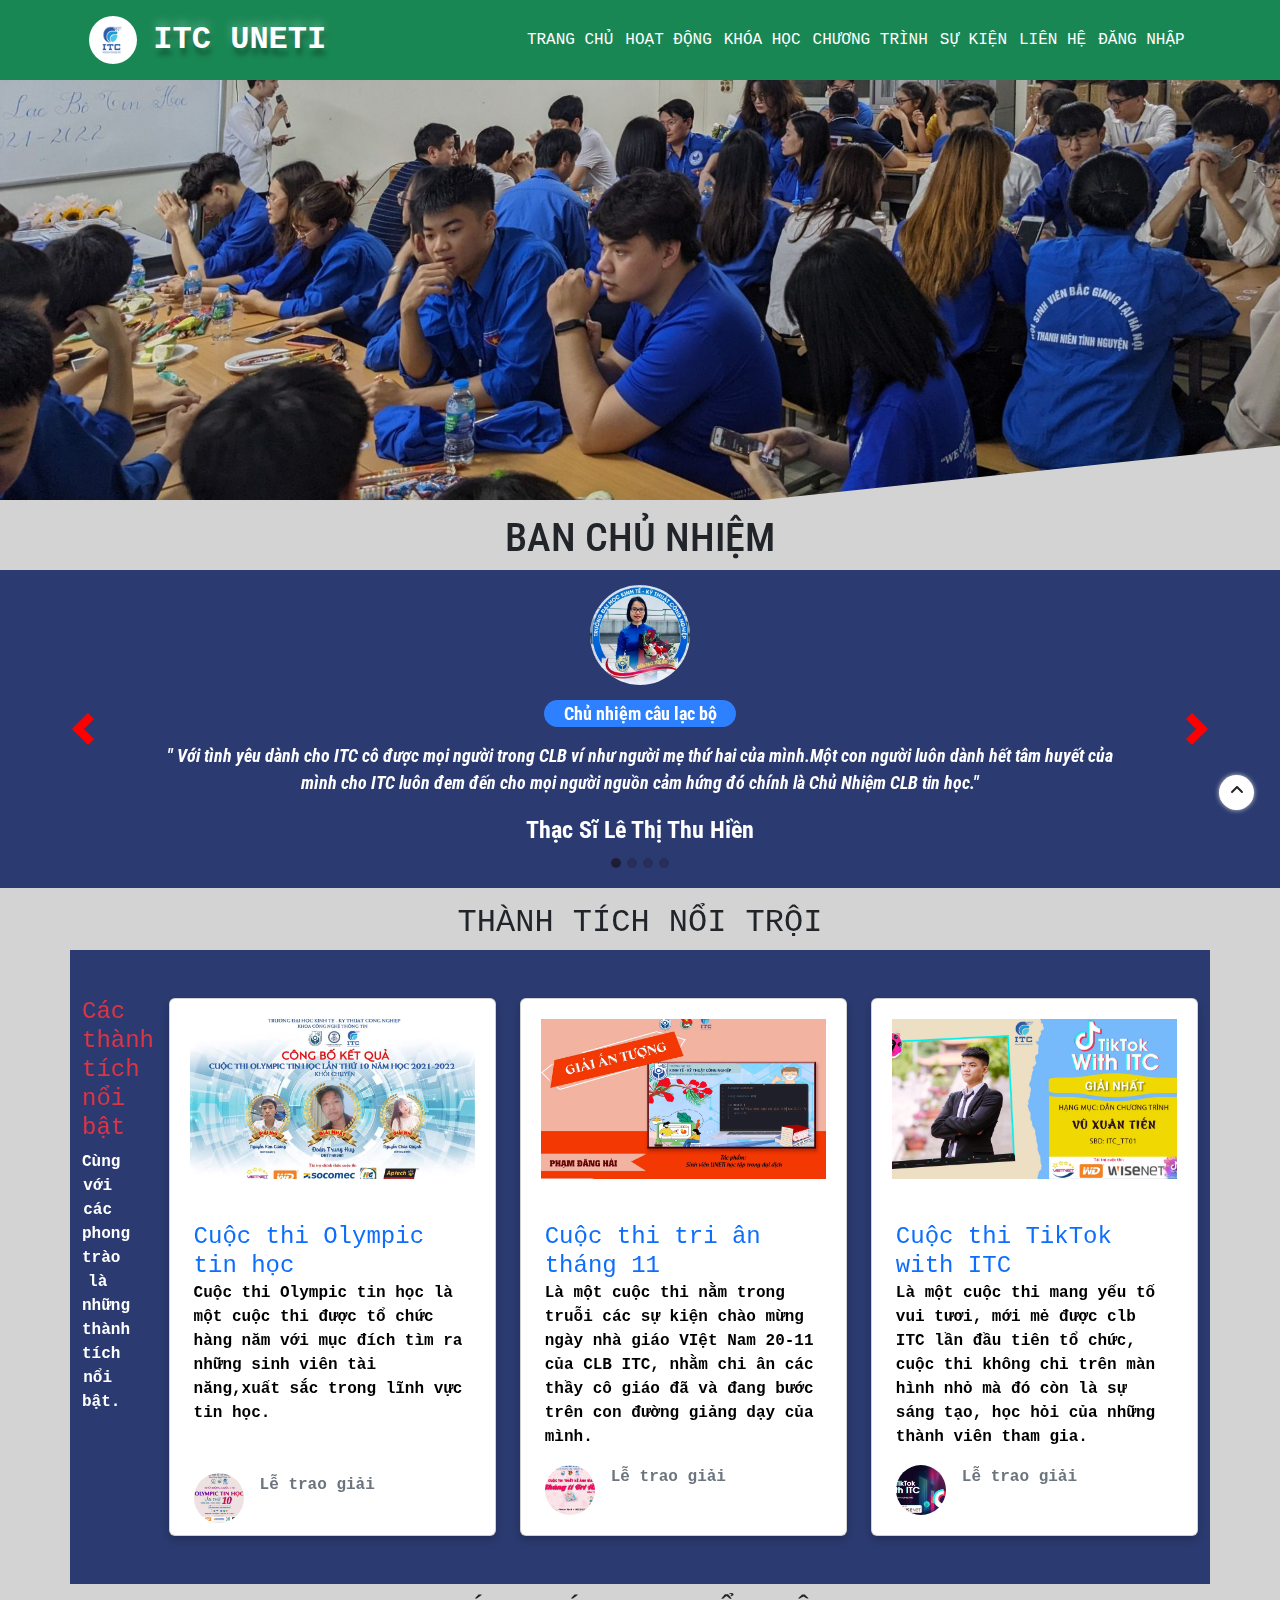
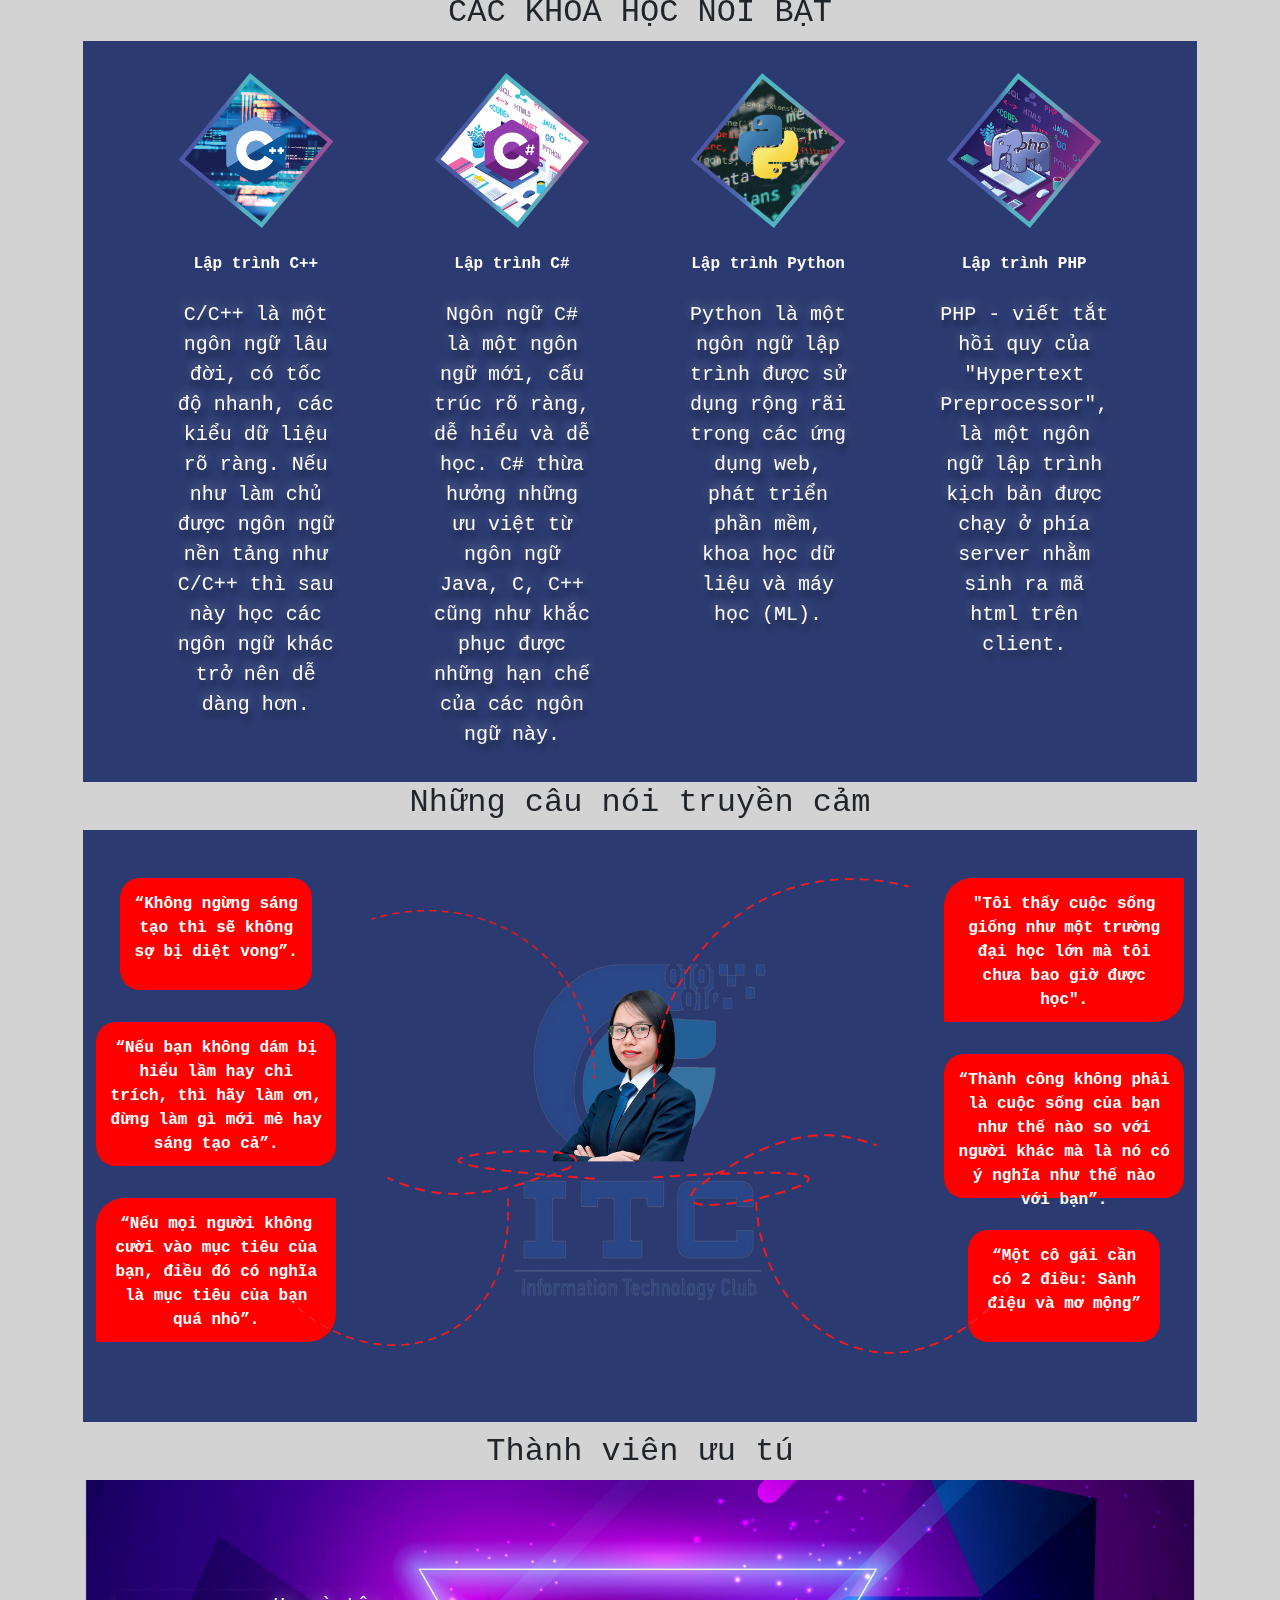
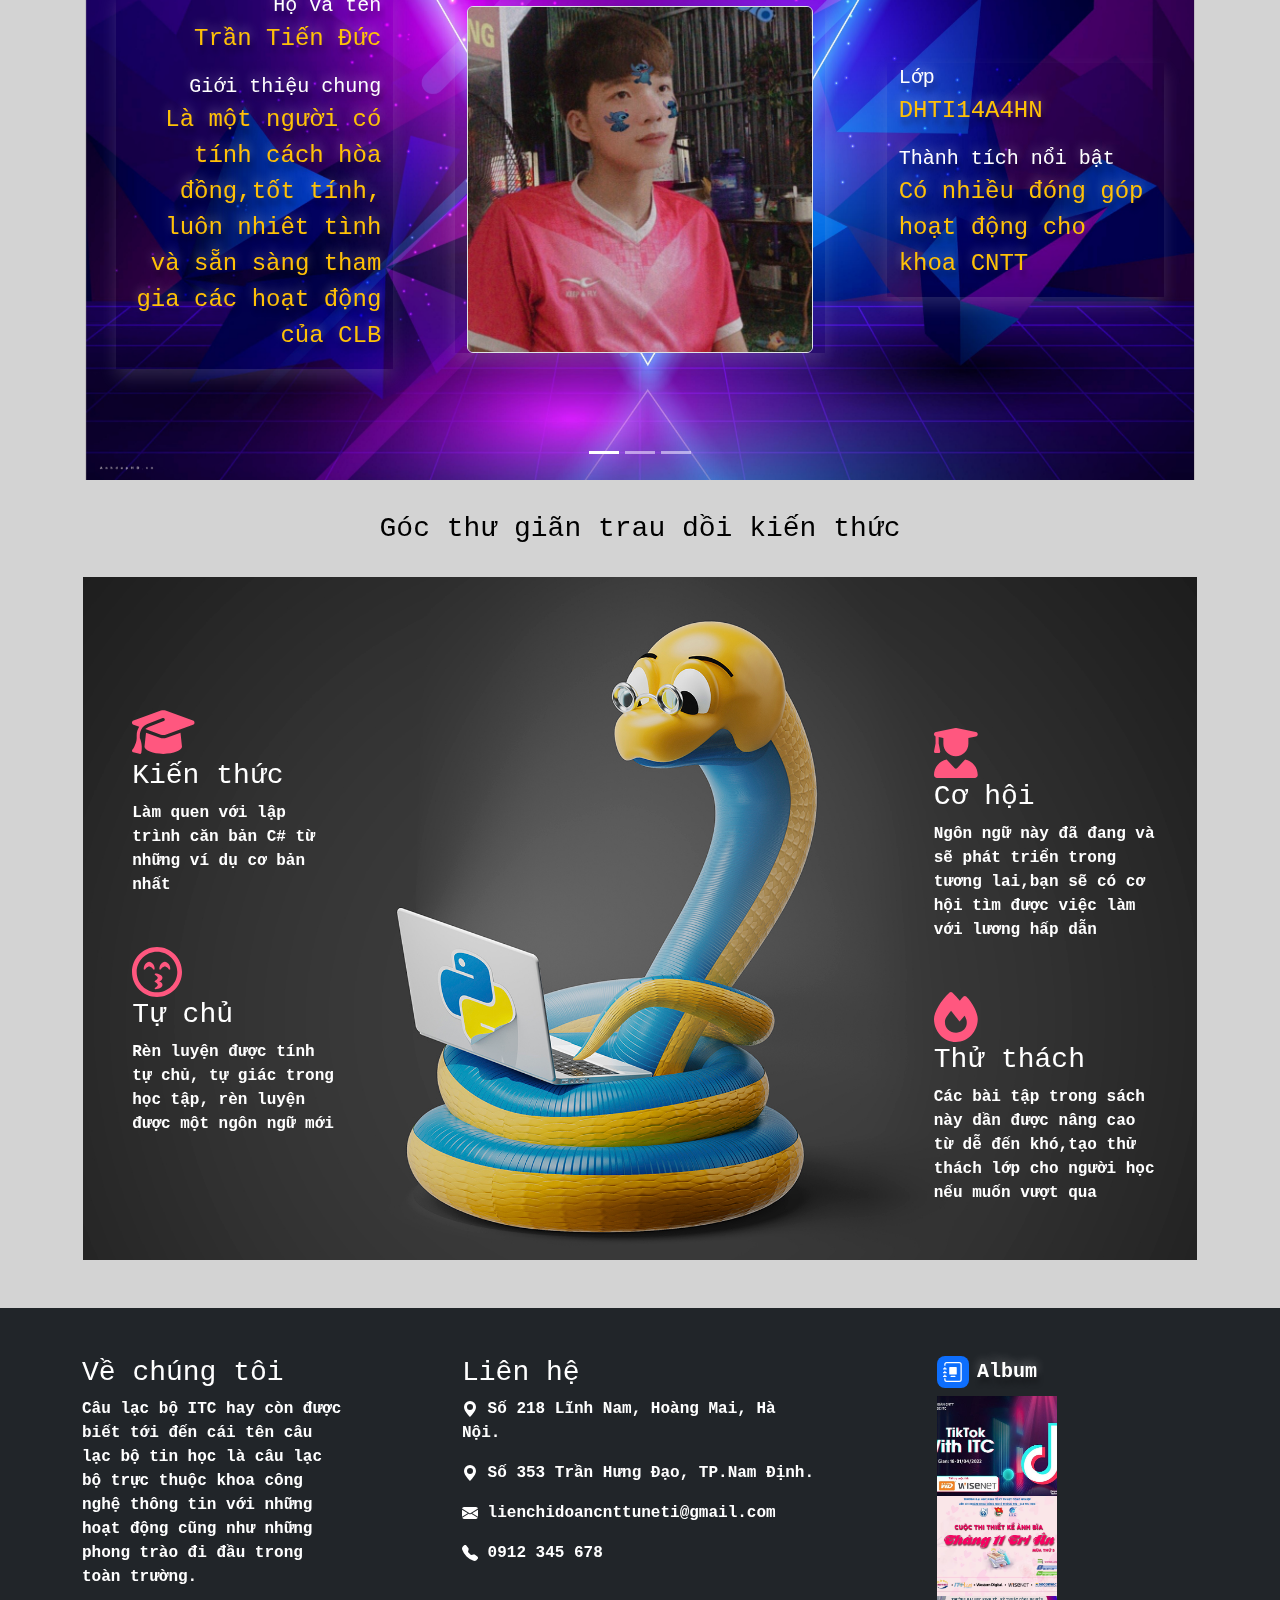
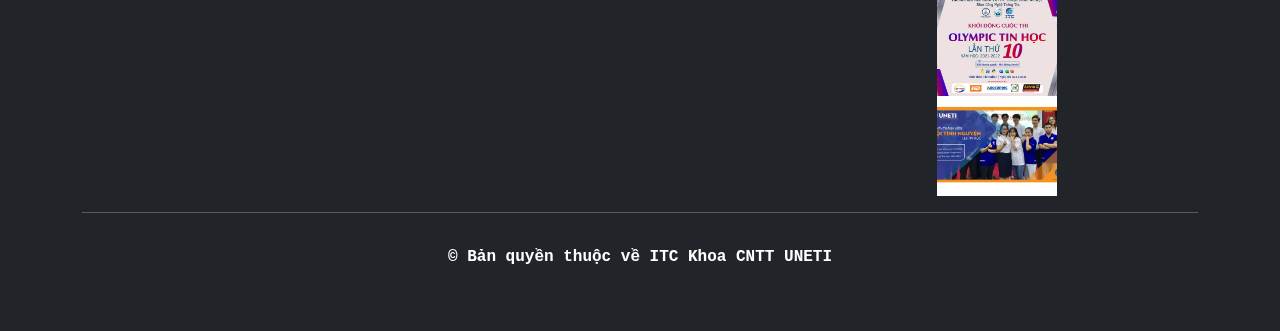
<file: club/index.html>
<!DOCTYPE html>
<html lang="en">

<head>
    <meta charset="utf-8">
    <meta name="viewport" content="width=device-width, initial-scale=1.0, shrink-to-fit=no">
    <title>haizz</title>
    <link rel="stylesheet" href="assets/bootstrap/css/bootstrap.min.css">
    <link rel="stylesheet" href="https://fonts.googleapis.com/css?family=Roboto+Condensed:400,400i,700,700i">
    <link rel="stylesheet" href="assets/css/Articles-Cards-images.css">
    <link rel="stylesheet" href="assets/css/dh-header-non-rectangular.css">
    <link rel="stylesheet" href="assets/css/Footer-Dark-Multi-Column-icons.css">
    <link rel="stylesheet" href="assets/css/Ultimate-Testimonial-Slider-BS5.css">
    <link rel="stylesheet" href="assets/css/club.css">

    <link rel="stylesheet" href="assets/css/slick-1.8.1/slick/slick.css">
    <link rel="stylesheet" href="assets/css/slick-1.8.1/slick/slick-theme.css">

    <link rel="stylesheet" href="assets/css/fontawesome-free-6.2.0-web/css/all.css">
</head>

<body>
    <header class="header">
            <div class="list_mid">
                <a href="">
                    <img src="assets/img/logo ITC.jpg" alt="" style="width:3rem; height:3rem;display: block;border-radius: 100%;">
                    <span>ITC Uneti</span>
                </a>
            </div>
            <div class="mid_contend">
                <ul class="list_left">
                    <li>
                        <a href="">Trang chủ</a>
                    </li>
                    <li class="action h-100 d-flex align-items-center">
                        <a href="">Hoạt động</a>
                        <div class="action_none w-100 text-center display">
                            <a href="">Văn hóa</a>
                            <a href="">Văn nghệ</a>
                            <a href="">Nghệ thuật</a>
                        </div>
                    </li>
                    <li class="learn h-100 d-flex align-items-center">
                        <a href="">Khóa học</a>
                        <div class="learn_none w-100 text-center display">
                            <a href="">C++</a>
                            <a href="">C#</a>
                            <a href="">Website</a>
                        </div>
                    </li>
                </ul>
                
                <ul class="list_right">
                    <li class="repertoire h-100 d-flex align-items-center">
                        <a href="">Chương trình</a>
                        <div class="repertoire_none w-100 text-center display">
                            <a href="">Tri ân</a>
                            <a href="">Khuyến học</a>
                        </div>
                    </li>
                    <li class="event h-100 d-flex align-items-center">
                        <a href="">Sự kiện</a>
                        <div class="event_none w-100 text-center display">
                            <a href="">Sinh nhật</a>
                            <a href="">Chào mừng</a>
                            <a href="">Chào hè</a>
                        </div>
                    </li>
                    <li class="contact h-100 d-flex align-items-center">
                        <a href="">Liên hệ</a>
                        <div class="contact_none w-100 text-center display">
                            <a href="">Email</a>
                            <a href="">Fanpages</a>
                            <a href="">Hotline</a>
                        </div>
                    </li>
                    <li>
                        <a href="log.html">Đăng nhập</a>
                    </li>
                </ul>
            </div>
        </header>
    <header class="dh-header-non-rectangular">
        <div class="header__bg" style="background: url(&quot;assets/img/le.jpg&quot;) bottom / cover;"></div>
        <nav class="navbar navbar-light navbar-expand-md navigation-clean navbar-inverse navbar-fixed-top">
            <div class="container">
                <!-- <div><a class="navbar-brand" style="padding:30px;height:78px;font-weight:bold;font-size:50px;" href="#"><img src="assets/img/logo%20Uneti.jpg" width="171" height="464" style="width: 92px;height: 92px;"><img src="assets/img/logo%20ITC.jpg" width="171" height="464" style="width: 92px;height: 92px;"><img src="assets/img/Logo%20Khoa%20CNTT.jpg" width="171" height="464" style="width: 92px;height: 92px;"></a><button data-bs-toggle="collapse" class="navbar-toggler" data-bs-target="#navcol-1"><span class="visually-hidden">Toggle navigation</span><span class="navbar-toggler-icon"></span></button></div> -->
                <!-- <div class="collapse navbar-collapse" id="navcol-1">
                    <ul class="navbar-nav ms-auto" style="margin-top:13px;">
                        <li class="nav-item"><a class="nav-link" uk-scroll="offset:50" href="#">TRANG CHỦ </a></li>
                        <li class="nav-item"><a class="nav-link" uk-scroll="offset:50" href="#">HOẠT ĐỘNG </a></li>
                        <li class="nav-item"><a class="nav-link" uk-scroll="offset:50" href="#">KHÓA HỌC </a></li>
                        <li class="nav-item"><a class="nav-link" uk-scroll="offset:50" href="#">CHƯƠNG TRÌNH </a></li>
                        <li class="nav-item"><a class="nav-link" uk-scroll="offset:50" href="#">SỰ KIỆN </a></li>
                        <li class="nav-item"><a class="nav-link" uk-scroll="offset:100" href="#empresa">LIÊN HỆ </a></li>
                        <li class="nav-item"><a class="nav-link" uk-scroll="offset:100" href="#areas">ĐĂNG NHẬP </a></li>
                    </ul>
                </div> -->
            </div>
        </nav>
    </header>
    <div>
        <h1 class="text-center" style="font-family: 'Roboto Condensed', sans-serif; margin-top: 14px ;" >BAN CHỦ NHIỆM</h1>
        <div class="carousel slide" data-bs-ride="carousel" data-bs-interval="10000" id="carousel-t" style="background: #2b3a70;">
            <div class="carousel-inner">
                <div class="carousel-item active">
                    <div class="col-9 text-center mx-auto testimonial-content"><img class="rounded-circle" src="assets/img/Picture2.jpg" width="100">
                        <p class="text-center rating" style="width: 20%;">Chủ nhiệm câu lạc bộ</p>
                        <p class="text-center"><em>" Với tình yêu dành cho ITC cô được mọi người trong CLB ví như người mẹ thứ hai của mình.Một con người luôn dành hết tâm huyết của mình cho ITC luôn đem đến cho mọi người nguồn cảm hứng đó chính là Chủ Nhiệm CLB tin học."</em><br></p>
                        <p class="signature">Thạc Sĩ Lê Thị Thu Hiền</p>
                    </div>
                </div>
                <div class="carousel-item" style="background: #2b3a70;">
                    <div class="col-9 offset-xl-1 text-center mx-auto testimonial-content"><img class="rounded-circle" src="assets/img/1665888581555_khunghinh.net.png" width="100">
                        <p class="text-center rating" style="width: 20%;">Phó chủ nhiệm CLB</p>
                        <p class="text-center"><em>" Đem theo nhiệt huyết của tuổi trẻ, niềm đam mê mãnh liệt với ITC,cô gái ấy đã phấn đấu và vươn lên để trở thành một trong những người cốt cán trong CLB, đó không chỉ là đam mê mà đó còn là sự lỗ lực cố gắng không ngừng nghỉ phát triển CLB ngày một đi lên. "</em><br></p>
                        <p class="signature" style="background: #2b3a70;">Trần Thị Thúy Nga</p>
                    </div>
                </div>
                <div class="carousel-item">
                    <div class="col-9 offset-xl-1 text-center mx-auto testimonial-content"><img class="rounded-circle" src="assets/img/1665888674910_khunghinh.net.png" width="100">
                        <p class="text-center rating" style="width: 20%;">Phó chủ nhiệm CLB</p>
                        <p class="text-center"><strong><em>" Cùng với sự nhiệt huyết,đam mê của tuổi trẻ chàng trai ấy đã cho mọi người thấy được sự năng động cũng như sức trẻ của mình trong các hoạt động phong chào của CLB và trên hết con người đó còn được ví như người anh cả trong CLB."</em></strong><br></p>
                        <p class="signature">Vũ Thành Đạt</p>
                    </div>
                </div>
                <div class="carousel-item">
                    <div class="col-9 offset-xl-1 text-center mx-auto testimonial-content"><img class="rounded-circle" src="assets/img/Picture1.png" width="100">
                        <p class="text-center rating" style="width: 39%;">Phụ trách câu lạc bộ cơ sở Nam Định</p>
                        <p class="text-center"><strong><em>" Tuy phụ trách ở 2 sơ sở khác nhau nhừng với liềm đam mê với công nghệ và đặc biệt là tình cảm sâu sấc với ITC ,thầy luôn là người đốc thúc, dìu dắt, tạo động lực cho những thành viên phát triển bản thân cũng như giúp CLB phát triển và đi lên. "</em></strong><br></p>
                        <p class="signature">Thạc Sĩ Bùi Văn Tân</p>
                    </div>
                </div>
            </div>
            <div><a class="carousel-control-prev" href="#carousel-t" role="button" data-bs-slide="prev" style="background: #2b3a70;"><span class="carousel-control-prev-icon"></span><span class="visually-hidden">Previous</span></a><a class="carousel-control-next" href="#carousel-t" role="button" data-bs-slide="next" style="background: #2b3a70;"><span class="carousel-control-next-icon"></span><span class="visually-hidden">Next</span></a></div>
            <ol class="carousel-indicators">
                <li data-bs-target="#carousel-t" data-bs-slide-to="0" class="active"></li>
                <li data-bs-target="#carousel-t" data-bs-slide-to="1"></li>
                <li data-bs-target="#carousel-t" data-bs-slide-to="2"></li>
                <li data-bs-target="#carousel-t" data-bs-slide-to="3"></li>
            </ol>
        </div>
    </div>
    <h2 class="text-center">THÀNH TÍCH NỔI TRỘI</h2>
    <div class="container d-xl-flex justify-content-xl-start py-4 py-xl-5" style="background: #2b3a70;margin-bottom: 10px;">
        <div class="row mb-5">
            <div class="col-md-8 col-xl-6 text-center mx-auto">
                <h4 style="color: var(--bs-danger);">Các thành tích nổi bật</h4>
                <p class="w-lg-50">Cùng với các phong trào là những thành tích nổi bật.</p>
            </div>
        </div>
        <div class="row gy-4 row-cols-1 row-cols-md-2 row-cols-xl-3">
            <div class="col">
                <div class="card"><img class="card-img-top w-100 d-block fit-cover" style="height: 200px;" src="assets/img/a13.jpg">
                    <div class="card-body p-4" style="height: 21rem">
                        <h4 class="text-primary card-text mb-0">Cuộc thi Olympic tin học</h4>
                        <p class="card-text" style="color: var(--bs-black);">Cuộc thi Olympic tin học là một cuộc thi được tổ chức hàng năm với mục đích tìm ra những sinh viên tài năng,xuất sắc trong lĩnh vực tin học.</p>
                        <div class="d-flex" style="margin-top: 3rem;"><img class="rounded-circle flex-shrink-0 me-3 fit-cover" width="50" height="50" src="assets/img/Cuộc Thi Olympic Tin học.jpg">
                            <div>
                                <p class="text-muted mb-0">Lễ trao giải</p>
                            </div>
                        </div>
                    </div>
                </div>
            </div>
            <div class="col">
                <div class="card"><img class="card-img-top w-100 d-block fit-cover" style="height: 200px;" src="assets/img/a9.jpg">
                    <div class="card-body p-4" style="height: 21rem">
                        <h4 class="text-primary card-text mb-0">Cuộc thi tri ân tháng 11</h4>
                        <p class="card-text" style="color: var(--bs-black);">Là một cuộc thi nằm trong truỗi các sự kiện chào mừng ngày nhà giáo VIệt Nam 20-11 của CLB ITC, nhằm chi ân các thầy cô giáo đã và đang bước trên con đường giảng dạy của mình.</p>
                        <div class="d-flex" style="margin-top: 1rem;"><img class="rounded-circle flex-shrink-0 me-3 fit-cover" width="50" height="50" src="assets/img/cuộc thi tháng 11 tri ân.jpg">
                            <div>
                                <p class="text-muted mb-0">Lễ trao giải</p>
                            </div>
                        </div>
                    </div>
                </div>
            </div>
            <div class="col">
                <div class="card"><img class="card-img-top w-100 d-block fit-cover" style="height: 200px;" src="assets/img/a14.jpg">
                    <div class="card-body p-4" style="height: 21rem">
                        <h4 class="text-primary card-text mb-0">Cuộc thi TikTok with ITC</h4>
                        <p class="card-text" style="color: var(--bs-black);">Là một cuộc thi mang yếu tố vui tươi, mới mẻ được clb ITC lần đầu tiên tổ chức, cuộc thi không chỉ trên màn hình nhỏ mà đó còn là sự sáng tạo, học hỏi của những thành viên tham gia. </p>
                        <div class="d-flex"><img class="rounded-circle flex-shrink-0 me-3 fit-cover" width="50" height="50" src="assets/img/Cuộc thi Tiktok with ITC.jpg">
                            <div class="text-center d-xl-flex">
                                <p class="text-muted mb-0">Lễ trao giải</p>
                            </div>
                        </div>
                    </div>
                </div>
            </div>
        </div>
    </div>

    <h2 style="text-align: center;">CÁC KHÓA HỌC NỔI BẬT</h2>
    <div class="course">
                <ul>
                    <!-- <style>
                        .img{
                            width: 155px !important;
                            height: 155px !important;
                        }
                        .course li .slick-track{
                            width: 182px !important;
                        }
                        .img img{
                            width: 100%;
                            height: 100%;
                        }
                    </style>  -->   
                    <li>
                        <a href="" class="rhombus">
                            <img src="assets/img/a4.png" alt="">
                            <!-- <div class="img">
                                <img src="image/a5.png" alt="">
                            </div>
                            <div class="img">
                                <img src="image/a7.png" alt="">
                            </div> -->
                        </a>
                        <br>
                        <strong>Lập trình C++</strong>
                        <br>
                        <span>C/C++ là một ngôn ngữ lâu đời, có tốc độ nhanh, các kiểu dữ liệu rõ ràng. Nếu như làm chủ được ngôn ngữ nền tảng như C/C++ thì sau này học các ngôn ngữ khác trở nên dễ dàng hơn.</span>
                    </li>
                    <li>   
                        <a href="">
                            <img src="assets/img/test.png" alt="">
                        </a>
                        <br>    
                        <strong>Lập trình C#</strong>
                        <br>
                        <span>Ngôn ngữ C# là một ngôn ngữ mới, cấu trúc rõ ràng, dễ hiểu và dễ học. C# thừa hưởng những ưu việt từ ngôn ngữ Java, C, C++ cũng như khắc phục được những hạn chế của các ngôn ngữ này.</span>
                    </li>
                    <li>
                        <a href="">
                            <img src="assets/img/a7.png" alt="">
                        </a>
                        <br>    
                        <strong>Lập trình Python</strong>
                        <br>
                        <span>Python là một ngôn ngữ lập trình được sử dụng rộng rãi trong các ứng dụng web, phát triển phần mềm, khoa học dữ liệu và máy học (ML).</span>
                    </li>
                    <li>
                        <a href="">
                            <img src="assets/img/a8.png" alt="">
                        </a>
                        <br>    
                        <strong>Lập trình PHP</strong>
                        <br>
                        <span>PHP - viết tắt hồi quy của "Hypertext Preprocessor", là một ngôn ngữ lập trình kịch bản được chạy ở phía server nhằm sinh ra mã html trên client.</span>
                    </li>
                </ul>
            </div>

            <h2 class="text-center">Những câu nói truyền cảm</h2>

            <div class="exam">
                <div class="carousel_slide">
                    <div class="block-list">
                        <div class="block-left">
                            <div class="block-left-one css">
                                <strong>
                                    “Không ngừng sáng tạo thì sẽ không sợ bị diệt vong”. 
                                </strong>
                            </div>
                            <div class="block-left-two css">
                                <strong>
                                    “Nếu bạn không dám bị hiểu lầm hay chỉ trích, thì hãy làm ơn, đừng làm gì mới mẻ hay sáng tạo cả”.
                                </strong>
                            </div>
                            <div class="block-left-three css">
                                <strong>
                                    “Nếu mọi người không cười vào mục tiêu của bạn, điều đó có nghĩa là mục tiêu của bạn quá nhỏ”.
                                </strong>
                            </div>
                        </div>
                        <img src="assets/img/a16.png" alt="">
                        <img src="assets/img/a17.png" alt="" class="imgcss img1">
                        <img src="assets/img/a18.png" alt="" class="imgcss img2">
                        <img src="assets/img/a21.png" alt="" class="imgcss img3">
                        <img src="assets/img/a22.png" alt="" class="imgcss img4">
                        <img src="assets/img/a23.png" alt="" class="imgcss img5">
                        <img src="assets/img/a24.png" alt="" class="imgcss img6">
                        <div class="block-right">
                            <div class="block-right-one css">
                                <strong>
                                    "Tôi thấy cuộc sống giống như một trường đại học lớn mà tôi chưa bao giờ được học". 
                                </strong>
                            </div>
                            <div class="block-right-two css">
                                <strong>
                                    “Thành công không phải là cuộc sống của bạn như thế nào so với người khác mà là nó có ý nghĩa như thế nào với bạn”.
                                </strong>
                            </div>
                            <div class="block-right-three css">
                                <strong>
                                    “Một cô gái cần có 2 điều: Sành điệu và mơ mộng”
                                </strong>
                            </div>
                        </div>
                    </div>

                    <div class="block-list">
                        <div class="block-left">
                            <div class="block-left-one css">
                                <strong>
                                    “Sự thanh lịch là vẻ đẹp không bao giờ tàn phai”.
                                </strong>
                            </div>
                            <div class="block-left-two css">
                                <strong>
                                    “Nếu bạn nghĩ bạn quá nhỏ bé để tác động đến một điều gì đó, hãy thử lên giường ngủ với một con muỗi”. 
                                </strong>
                            </div>
                            <div class="block-left-three css">
                                <strong>
                                    “Thay đổi luôn xuất hiện từ những người bình thường làm những chuyện phi thường.”
                                </strong>
                            </div>
                        </div>
                        <img src="assets/img/a25.png" alt="">
                        <img src="assets/img/a17.png" alt="" class="imgcss img1">
                        <img src="assets/img/a18.png" alt="" class="imgcss img2">
                        <img src="assets/img/a21.png" alt="" class="imgcss img3">
                        <img src="assets/img/a22.png" alt="" class="imgcss img4">
                        <img src="assets/img/a23.png" alt="" class="imgcss img5">
                        <img src="assets/img/a24.png" alt="" class="imgcss img6">
                        <div class="block-right">
                            <div class="block-right-one css">
                                <strong>
                                    “Chúng ta sống trong một thế giới mà kỹ năng giá trị nhất mà bạn có thể bán được là kiến thức.”
                                </strong>
                            </div>
                            <div class="block-right-two css">
                                <strong>
                                    “Không gì có thể chặn đứng sức mạnh của hàng triệu tiếng nói đòi hỏi sự thay đổi".
                                </strong>
                            </div>
                            <div class="block-right-three css">
                                <strong>
                                    "Thay đổi chẳng bao giờ dễ dàng, nhưng điều đó luôn luôn khả thi.”
                                </strong>
                            </div>
                        </div>
                    </div>

                    <div class="block-list">
                        <div class="block-left">
                            <div class="block-left-one css">
                                <strong>
                                    “Lời nhạo báng là một dạng lỗi của trí khôn.” 
                                </strong>
                            </div>
                            <div class="block-left-two css">
                                <strong>
                                    “Nếu có điều gì đó khiến bạn sợ hãi, đó cũng có thể là điều rất đáng để trải nghiệm”. 
                                </strong>
                            </div>
                            <div class="block-left-three css">
                                <strong>
                                    “Điều làm nên giá trị người đàn ông không chỉ là khả năng có con mà là khả năng nuôi dạy chúng.”
                                </strong>
                            </div>
                        </div>
                        <img src="assets/img/a26.png" alt="">
                        <img src="assets/img/a17.png" alt="" class="imgcss img1">
                        <img src="assets/img/a18.png" alt="" class="imgcss img2">
                        <img src="assets/img/a21.png" alt="" class="imgcss img3">
                        <img src="assets/img/a22.png" alt="" class="imgcss img4">
                        <img src="assets/img/a23.png" alt="" class="imgcss img5">
                        <img src="assets/img/a24.png" alt="" class="imgcss img6">
                        <div class="block-right">
                            <div class="block-right-one css">
                                <strong>
                                    “Nếu bạn muốn sống hạnh phúc, hãy buộc nó với một mục tiêu nhất định, không phải với người nào đó hay điều gì khác”.  
                                </strong>
                            </div>
                            <div class="block-right-two css">
                                <strong>
                                    “Nếu bắt đầu thì có khả năng bạn sẽ nhận lấy thất bại, nhưng nếu không bắt đầu thì bạn đã thất bại rồi.”
                                </strong>
                            </div>
                            <div class="block-right-three css">
                                <strong>
                                    "Đừng lãng phí thời gian đập đầu vào tường với hy vọng biến nó thành một cánh cửa”.
                                </strong>
                            </div>
                        </div>
                    </div>

                </div>
            </div>

        <div class="row row_content">
            <h2 class="text-center" style="margin-top: 11px;">Thành viên ưu tú</h2>    
            <div class="col-12">
                <div class="carousel slide" data-bs-ride="carousel" id="carousel-2" style="height: 600px;">
                    <div class="carousel-inner h-100">
                        <div class="carousel-item active h-100">
                            <img class="w-100 d-block position-absolute h-100 fit-cover" src="assets/img/bg_1.jpg" alt="Slide Image" style="z-index: -1;">
                            <div class="container d-flex flex-column justify-content-center h-100">
                                <div class="row">
                                    <div class="col-sm-12 col-md-3 col_infor" style="text-align: right;">
                                        <span>Họ và tên</span><span class="span_value">Trần Tiến Đức</span>
                                        <span>Giới thiệu chung</span>
                                        <span class="span_value">Là một người có tính cách hòa đồng,tốt tính, luôn nhiêt tình và sẵn sàng tham gia các hoạt động của CLB<br></span>
                                    </div>
                                    <div class= "col-sm-12 col-md-4 col_infor">
                                        <img class="border rounded" height="auto" src="assets/img/a1.jpg" width="100%">
                                    </div>
                                    <div class="col-sm-12 col-md-3 col_infor">
                                        <span>Lớp</span>
                                        <span class="span_value">DHTI14A4HN</span>
                                        <span>Thành tích nổi bật</span>
                                        <span class="span_value">Có nhiều đóng góp hoạt động cho khoa CNTT</span>
                                    </div>
                                </div>
                            </div>
                        </div>
                        <div class="carousel-item h-100"><img class="w-100 d-block position-absolute h-100 fit-cover" src="assets/img/bg_2.jpg" alt="Slide Image" style="z-index: -1;">
                            <div class="container d-flex flex-column justify-content-center h-100">
                                <div class="row">
                                    <div class="col-sm-12 col-md-3 col_infor" style="text-align: right;">
                                        <span>Họ và tên</span><span class="span_value">Nguễn Quang Học</span>
                                        <span>Giới thiệu chung</span>
                                        <span class="span_value">Là một người có tính cách hòa đồng,tốt tính, luôn nhiêt tình và sẵn sàng tham gia các hoạt động của CLB<br></span>
                                    </div>
                                    <div class="col-sm-12 col-md-4 col_infor">
                                        <img class="border rounded" height="auto" src="assets/img/hocmom.jpg" width="100%">
                                    </div>
                                    <div class="col-sm-12 col-md-3 col_infor">
                                        <span>Lớp</span><span class="span_value">DHTI14A5HN</span>
                                        <span>Thành tích nổi bật</span><span class="span_value">Có nhiều đóng góp hoạt động cho khoa CNTT</span>
                                    </div>
                                </div>
                            </div>
                        </div>
                        <div class="carousel-item h-100"><img class="w-100 d-block position-absolute h-100 fit-cover" src="assets/img/bg_3.jpg" alt="Slide Image" style="z-index: -1;">
                            <div class="container d-flex flex-column justify-content-center h-100">
                                <div class="row">
                                    <div class="col-sm-12 col-md-3 col_infor" style="text-align: right;">
                                        <span>Họ và tên</span><span class="span_value">Nguyễn Thành Nam</span>
                                        <span>Giới thiệu chung</span>
                                        <span class="span_value">Là một người có tính cách hòa đồng,tốt tính, luôn nhiêt tình và sẵn sàng tham gia các hoạt động của CLB<br></span>
                                    </div>
                                    <div class="col-sm-12 col-md-4 col_infor">
                                        <img class="border rounded" height="auto" src="assets/img/c3.jpg" width="100%"></div>
                                    <div class="col-sm-12 col-md-3 col_infor">
                                        <span>Lớp</span>
                                        <span class="span_value">DHTI14A4HN</span>
                                        <span>Thành tích nổi bật</span>
                                        <span class="span_value">Có nhiều đóng góp hoạt động cho khoa CNTT</span>
                                    </div>
                                </div>
                            </div>
                        </div>
                    </div>
                    <ol class="carousel-indicators">
                        <li data-bs-target="#carousel-2" data-bs-slide-to="0" class="active"></li>
                        <li data-bs-target="#carousel-2" data-bs-slide-to="1"></li>
                        <li data-bs-target="#carousel-2" data-bs-slide-to="2"></li>
                    </ol>
                </div>
            </div>
        </div>

        


        <!-- Khu trao dồi kiến thức -->
        <h3 class="css-h3">Góc thư giãn trau dồi kiến thức</h3>
        <div id="include">
            <div class="abc">
                <div class="a">
                    <div class="a1">
                        <i class='fas fa-graduation-cap' style="font-size: 50px;color: #FF577F;"></i>
                        <h3>Kiến thức</h3>
                        <p>Làm quen với lập trình căn bản C# từ những ví dụ cơ bản nhất</p>
                    </div>
                    <div class="a2">
                        <i class='far fa-kiss-beam' style="font-size: 50px;color: #FF577F;"></i>
                        <h3>Tự chủ</h3>
                        <p>Rèn luyện được tính tự chủ, tự giác trong học tập, rèn luyện được một ngôn ngữ mới</p>
                    </div>
                </div>
                <div class="b">
                    <div class="a3">
                        <i class="fas fa-user-graduate" style="font-size:50px;color:#FF577F"></i>
                        <h3>Cơ hội</h3>
                        <p>Ngôn ngữ này đã đang và sẽ phát triển trong tương lai,bạn sẽ có cơ hội tìm được việc làm với
                            lương
                            hấp dẫn</p>
                    </div>
                    <div class="a4">
                        <i class="fas fa-fire" style="font-size:50px;color:#FF577F"></i>
                        <h3>Thử thách</h3>
                        <p>Các bài tập trong sách này dần được nâng cao từ dễ đến khó,tạo thử thách lớp cho người học nếu
                            muốn
                            vượt qua</p>
                    </div>
                </div>
            </div>
            <div class="abc1">
                <div class="a">
                    <div class="a1">
                        <i class='fas fa-graduation-cap' style="font-size: 50px;color: #FF577F;"></i>
                        <h3>Kiến thức</h3>
                        <p>Làm quen với lập trình căn bản Java từ những ví dụ cơ bản nhất</p>
                    </div>
                    <div class="a2">
                        <i class='far fa-kiss-beam' style="font-size: 50px;color: #FF577F;"></i>
                        <h3>Tự chủ</h3>
                        <p>Rèn luyện được tính tự chủ, tự giác trong học tập, rèn luyện được một ngôn ngữ mới</p>
                    </div>
                </div>
                <div class="b">
                    <div class="a3">
                        <i class="fas fa-user-graduate" style="font-size:50px;color:#FF577F"></i>
                        <h3>Cơ hội</h3>
                        <p>Ngôn ngữ này đã đang và sẽ phát triển trong tương lai,bạn sẽ có cơ hội tìm được việc làm với lương hấp dẫn</p>
                    </div>
                    <div class="a4">
                        <i class="fas fa-fire" style="font-size:50px;color:#FF577F"></i>
                        <h3>Thử thách</h3>
                        <p>Các bài tập trong sách này dần được nâng cao từ dễ đến khó,tạo thử thách lớp cho người học nếu
                            muốn
                            vượt qua</p>
                    </div>
                </div>
            </div>
            <div class="abc2">
                <div class="a">
                    <div class="a1">
                        <i class='fas fa-graduation-cap' style="font-size: 50px;color: #FF577F;"></i>
                        <h3>Kiến thức</h3>
                        <p>Làm quen với lập trình căn bản PHP từ những ví dụ cơ bản nhất</p>
                    </div>
                    <div class="a2">
                        <i class='far fa-kiss-beam' style="font-size: 50px;color: #FF577F;"></i>
                        <h3>Tự chủ</h3>
                        <p>Rèn luyện được tính tự chủ, tự giác trong học tập, rèn luyện được một ngôn ngữ mới</p>
                    </div>
                </div>
                <div class="b">
                    <div class="a3">
                        <i class="fas fa-user-graduate" style="font-size:50px;color:#FF577F"></i>
                        <h3>Cơ hội</h3>
                        <p>Ngôn ngữ này đã đang và sẽ phát triển trong tương lai,bạn sẽ có cơ hội tìm được việc làm với
                            lương
                            hấp dẫn</p>
                    </div>
                    <div class="a4">
                        <i class="fas fa-fire" style="font-size:50px;color:#FF577F"></i>
                        <h3>Thử thách</h3>
                        <p>Các bài tập trong sách này dần được nâng cao từ dễ đến khó,tạo thử thách lớp cho người học nếu
                            muốn
                            vượt qua</p>
                    </div>
                </div>
            </div>
            <div class="abc3">
                <div class="a">
                    <div class="a1">
                        <i class='fas fa-graduation-cap' style="font-size: 50px;color: #FF577F;"></i>
                        <h3>Kiến thức</h3>
                        <p>Làm quen với lập trình căn bản Golang từ những ví dụ cơ bản nhất</p>
                    </div>
                    <div class="a2">
                        <i class='far fa-kiss-beam' style="font-size: 50px;color: #FF577F;"></i>
                        <h3>Tự chủ</h3>
                        <p>Rèn luyện được tính tự chủ, tự giác trong học tập, rèn luyện được một ngôn ngữ mới</p>
            </div>
                </div>
                <div class="b">
                    <div class="a3">
                        <i class="fas fa-user-graduate" style="font-size:50px;color:#FF577F"></i>
                        <h3>Cơ hội</h3>
                        <p>Ngôn ngữ này đã đang và sẽ phát triển trong tương lai,bạn sẽ có cơ hội tìm được việc làm với
                            lương
                            hấp dẫn</p>
                    </div>
                    <div class="a4">
                        <i class="fas fa-fire" style="font-size:50px;color:#FF577F"></i>
                        <h3>Thử thách</h3>
                        <p>Các bài tập trong sách này dần được nâng cao từ dễ đến khó,tạo thử thách lớp cho người học nếu
                            muốn
                            vượt qua</p>
                    </div>
                </div>
            </div>
        </div>
        
        
        <div class="back_to_top" id="backtotop_btn">
            <i class="fas fa-angle-up"></i>
        </div>
    <footer class="text-white bg-dark" style="background: #2b3a70; margin-top: 3rem;" >
        <div class="container py-4 py-lg-5">
            <div class="row ">
                <div class="col-sm-4 col-md-3 text-center text-lg-start d-flex flex-column item">
                    <h3 class="fs-3 text-white">Về chúng tôi</h3>
                    <p>
                        Câu lạc bộ ITC hay còn được biết tới đến cái tên câu lạc bộ tin học là câu lạc bộ 
                        trực thuộc khoa công nghệ thông tin với những hoạt động cũng như những phong trào 
                        đi đầu trong toàn trường.
                    </p>
                </div>
                <div class="col-md-4 col-xl-4 mx-auto mb-md-0 mb-3">
                    <h3 class="fs-3 text-white">Liên hệ</h3>
                    <ul class="list-unstyled">
                        <p><i class="mr-3"><svg xmlns="http://www.w3.org/2000/svg" width="16" height="16" fill="currentColor" class="bi bi-geo-alt-fill" viewBox="0 0 16 16">
                            <path d="M8 16s6-5.686 6-10A6 6 0 0 0 2 6c0 4.314 6 10 6 10zm0-7a3 3 0 1 1 0-6 3 3 0 0 1 0 6z"/>
                          </svg></i> Số 218 Lĩnh Nam, Hoàng Mai, Hà Nội.</p>
                          <p><i class="mr-3"><svg xmlns="http://www.w3.org/2000/svg" width="16" height="16" fill="currentColor" class="bi bi-geo-alt-fill" viewBox="0 0 16 16">
                            <path d="M8 16s6-5.686 6-10A6 6 0 0 0 2 6c0 4.314 6 10 6 10zm0-7a3 3 0 1 1 0-6 3 3 0 0 1 0 6z"/>
                          </svg></i> Số 353 Trần Hưng Đạo, TP.Nam Định.</p>
                    
                          <p><i class="mr-3"><svg xmlns="http://www.w3.org/2000/svg" width="16" height="16" fill="currentColor" class="bi bi-envelope-fill" viewBox="0 0 16 16">
                            <path d="M.05 3.555A2 2 0 0 1 2 2h12a2 2 0 0 1 1.95 1.555L8 8.414.05 3.555ZM0 4.697v7.104l5.803-3.558L0 4.697ZM6.761 8.83l-6.57 4.027A2 2 0 0 0 2 14h12a2 2 0 0 0 1.808-1.144l-6.57-4.027L8 9.586l-1.239-.757Zm3.436-.586L16 11.801V4.697l-5.803 3.546Z"/>
                          </svg></i> lienchidoancnttuneti@gmail.com</p>
                          
                          <p><i class="mr-3"><svg xmlns="http://www.w3.org/2000/svg" width="16" height="16" fill="currentColor" class="bi bi-telephone-fill" viewBox="0 0 16 16">
                            <path fill-rule="evenodd" d="M1.885.511a1.745 1.745 0 0 1 2.61.163L6.29 2.98c.329.423.445.974.315 1.494l-.547 2.19a.678.678 0 0 0 .178.643l2.457 2.457a.678.678 0 0 0 .644.178l2.189-.547a1.745 1.745 0 0 1 1.494.315l2.306 1.794c.829.645.905 1.87.163 2.611l-1.034 1.034c-.74.74-1.846 1.065-2.877.702a18.634 18.634 0 0 1-7.01-4.42 18.634 18.634 0 0 1-4.42-7.009c-.362-1.03-.037-2.137.703-2.877L1.885.511z"/>
                          </svg></i> 0912 345 678</p>
                    </ul>
                </div>
    
                <div class="col-lg-3 text-center text-lg-start d-flex flex-column align-items-center order-first align-items-lg-start order-lg-last item social">
                    <div class="fw-bold d-flex align-items-center mb-2"><span class="bs-icon-sm bs-icon-rounded bs-icon-primary d-flex justify-content-center align-items-center bs-icon me-2"><svg xmlns="http://www.w3.org/2000/svg" width="1em" height="1em" fill="currentColor" viewBox="0 0 16 16" class="bi bi-journal-album fs-5">
                                <path d="M5.5 4a.5.5 0 0 0-.5.5v5a.5.5 0 0 0 .5.5h5a.5.5 0 0 0 .5-.5v-5a.5.5 0 0 0-.5-.5h-5zm1 7a.5.5 0 0 0 0 1h3a.5.5 0 0 0 0-1h-3z"></path>
                                <path d="M3 0h10a2 2 0 0 1 2 2v12a2 2 0 0 1-2 2H3a2 2 0 0 1-2-2v-1h1v1a1 1 0 0 0 1 1h10a1 1 0 0 0 1-1V2a1 1 0 0 0-1-1H3a1 1 0 0 0-1 1v1H1V2a2 2 0 0 1 2-2z"></path>
                                <path d="M1 5v-.5a.5.5 0 0 1 1 0V5h.5a.5.5 0 0 1 0 1h-2a.5.5 0 0 1 0-1H1zm0 3v-.5a.5.5 0 0 1 1 0V8h.5a.5.5 0 0 1 0 1h-2a.5.5 0 0 1 0-1H1zm0 3v-.5a.5.5 0 0 1 1 0v.5h.5a.5.5 0 0 1 0 1h-2a.5.5 0 0 1 0-1H1z"></path>
                            </svg></span><span>Album</span></div>
                            <div >
                                <img class=" flex-shrink-0 me-3 fit-cover" width="120" height="100" src="assets/img/Cuộc thi Tiktok with ITC.jpg">
                                <img class=" flex-shrink-0 me-3 fit-cover" width="120" height="100" src="assets/img/cuộc thi tháng 11 tri ân.jpg">
                                <img class=" flex-shrink-0 me-3 fit-cover" width="120" height="100" src="assets/img/Cuộc Thi Olympic Tin học.jpg">
                                <img class=" flex-shrink-0 me-3 fit-cover" width="120" height="100" src="assets/img/Tuyển thành viên đội ITVT.jpg">
                            </div>
                </div>
            </div>
            <hr>
            <div class="text-center p-3">
                <p class="mb-0"> © Bản quyền thuộc về ITC Khoa CNTT UNETI</p>
                
            </div>
        </div>
    </footer>


    <script src="assets/bootstrap/js/bootstrap.min.js"></script>
    <script src="https://code.jquery.com/jquery-3.6.1.min.js"></script>
    <script src="assets/css/slick-1.8.1/slick/slick.min.js"></script>
    <script src="assets/css/fontawesome-free-6.2.0-web/js/all.js"></script>

    <script type="text/javascript">
        
        $('.body_img').slick({
          slidesToShow: 1,
          slidesToScroll: 1,
          autoplay: true,
          autoplaySpeed: 500,
          speed: 500,
          fade: true,
          cssEase: 'linear',
        });
        $('.carousel_slide').slick({
            arrows: false,
          slidesToShow: 1,
          slidesToScroll: 1,
          autoplay: true,
          autoplaySpeed: 1500,
          speed: 1500,
          cssEase: 'linear',
          arrows: false,
            
          
        });

        $('#bd').slick();

        $('.list_hairman').slick({
          centerMode: true,
          centerPadding: '30px',
          slidesToShow: 2,
          responsive: [
            {
              breakpoint: 768,
              settings: {
                arrows: false,
                centerMode: true,
                centerPadding: '40px',
                slidesToShow: 3
              }
            },
            {
              breakpoint: 480,
              settings: {
                arrows: false,
                centerMode: true,
                centerPadding: '40px',
                slidesToShow: 2
              }
            }
          ]
        });
        $('#include').slick({
          slidesToShow: 1,
          slidesToScroll: 1,
          autoplay: true,
          autoplaySpeed: 2000,
          arrows: false,
        });

        $("#backtotop_btn").click(function() {
            $("html, body").animate({scrollTop: 0}, 1000);
        });
    </script>
</body>

</html>
</file>
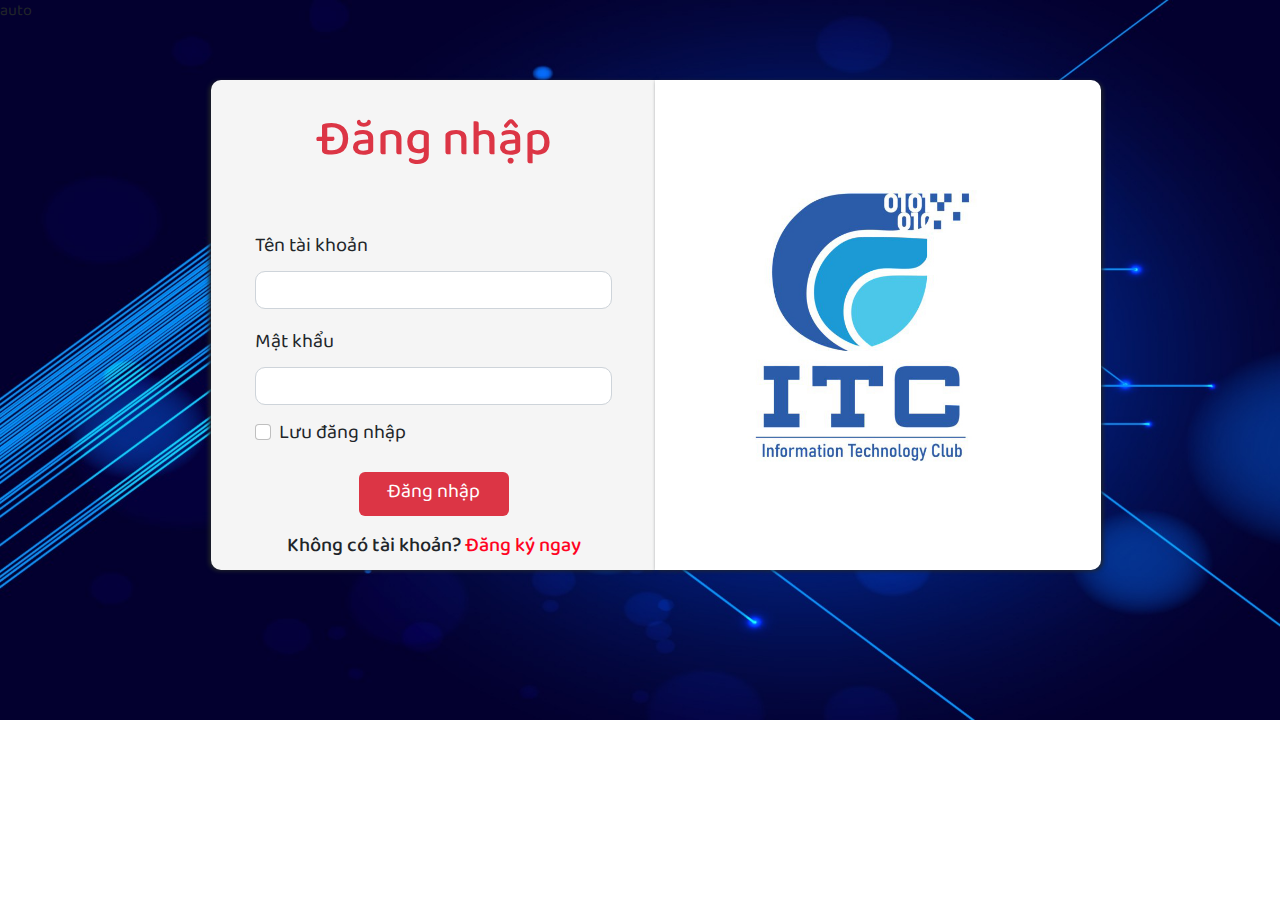
<file: club/log.html>
<!DOCTYPE html>auto
<html lang="en" style="font-family: Acme, sans-serif;">

<head>
    <meta charset="utf-8">
    <meta name="viewport" content="width=device-width, initial-scale=1.0, shrink-to-fit=no">
    <title>itc</title>
    <link rel="stylesheet" href="assets/bootstrap/css/bootstrap.min.css">
    <link rel="stylesheet" href="https://fonts.googleapis.com/css?family=Acme&amp;display=swap">
    <link rel="stylesheet" href="https://fonts.googleapis.com/css?family=Baloo+Bhaina+2&amp;display=swap">
    <link rel="stylesheet" href="assets/css/styles.css">
</head>

<body class="text-start d-flex" style="font-family: 'Baloo Bhaina 2', serif;">
    <div class="container d-lg-flex flex-row justify-content-lg-center align-items-lg-center" id="sign-in">
        <div class="d-xl-flex justify-content-xl-center" id="real-container" style="width: 100%;">
            <form class="text-center d-flex flex-column flex-grow-0 align-items-lg-center" id="sign-in-form" style="width: 40%;height: auto;box-shadow: -2px 1px 4px 0px;border-radius: 10px 0px 0px 10px;">
                <h1 class="text-center" style="margin-top: 35px;color: var(--bs-red);font-size: 50px;">Đăng nhập</h1>
                <div class="text-start d-lg-flex flex-column justify-content-lg-center align-items-lg-start sign-in-input" style="width: 80%;margin-top: 50px;border-radius: 0px;"><label class="form-label" style="font-size: 20px;">Tên tài khoản</label><input class="form-control" type="text" style="width: 100%;border-radius: 10px;"></div>
                <div class="d-lg-flex flex-column justify-content-lg-start align-items-lg-start" style="width: 80%;margin-top: 20px;"><label class="form-label" style="font-size: 20px;">Mật khẩu</label><input class="form-control" type="password" style="width: 100%;border-radius: 10px;"></div>
                <div class="form-check text-start" style="width: 80%;margin-top: 15px;"><input class="form-check-input" type="checkbox" id="formCheck-1"><label class="form-check-label" for="formCheck-1" style="font-size: 20px;">Lưu đăng nhập</label></div><button class="btn btn-primary" type="button" style="width: 150px;margin-top: 20px;margin-bottom: 20px;background: var(--bs-danger);border-color: rgba(255,255,255,0);font-size: 20px;"><a href="index.html" style="color:white;">Đăng nhập</a></button>
                <h6 style="margin-bottom: 10px;font-size: 20px;">Không có tài khoản?<a href="reg.html"> <span style="color: rgb(255, 3, 34);">Đăng ký ngay</span></a></h6>
            </form><img id="itc" src="assets/img/logo ITC.jpg" style="width: 40%;height: auto; object-fit:cover ;border-radius: 0px 10px 10px 0px;box-shadow: 2px 1px 4px;margin-left: -2px;">
        </div>
    </div>
    <script src="assets/bootstrap/js/bootstrap.min.js"></script>

    
</body>

</html>
</file>
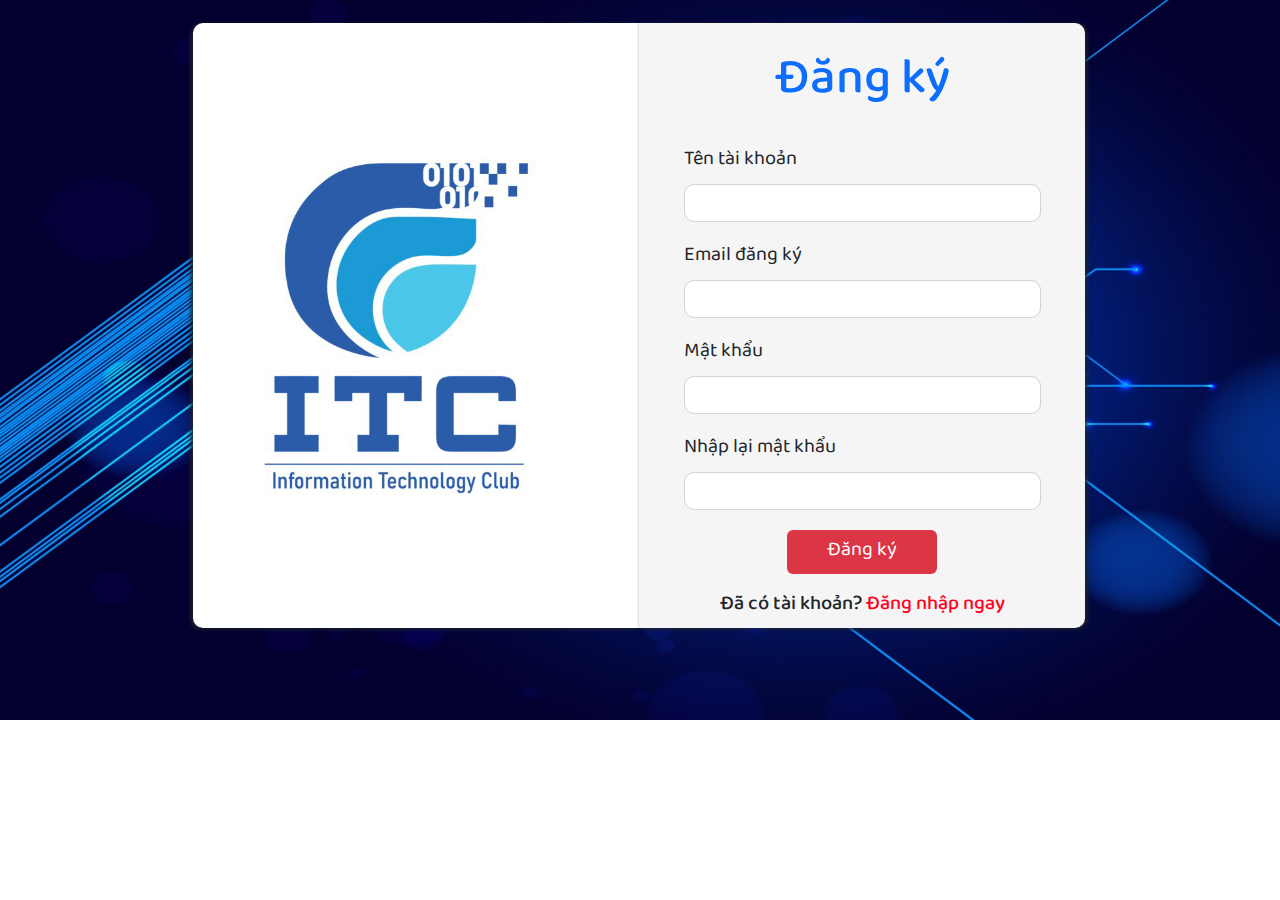
<file: club/reg.html>
<!DOCTYPE html>
<html lang="en">

<head>
    <meta charset="utf-8">
    <meta name="viewport" content="width=device-width, initial-scale=1.0, shrink-to-fit=no">
    <title>itc</title>
    <link rel="stylesheet" href="assets/bootstrap/css/bootstrap.min.css">
    <link rel="stylesheet" href="https://fonts.googleapis.com/css?family=Acme&amp;display=swap">
    <link rel="stylesheet" href="https://fonts.googleapis.com/css?family=Baloo+Bhaina+2&amp;display=swap">
    <link rel="stylesheet" href="assets/css/styles.css">
</head>

<body class="text-start d-flex" style="font-family: 'Baloo Bhaina 2', serif;">
    <div class="container d-lg-flex flex-row justify-content-lg-center align-items-lg-center" id="sign-in">
        <div class="d-xl-flex justify-content-xl-center" id="real-container" style="width: 100%;"><img id="itc" src="assets/img/logo ITC.jpg" style="width: 40%;height: auto; object-fit: cover;border-radius: 10px 0px 0px 10px;box-shadow: -2px 1px 4px;margin-left: -2px;">
            <form class="text-center d-flex flex-column flex-grow-0 align-items-lg-center" id="sign-in-form" style="width: 40%;height: auto;box-shadow: 2px 1px 4px 0px;border-radius: 0px 10px 10px 0px;">
                <h1 class="text-center" style="margin-top: 30px;color: var(--bs-red);font-size: 50px;"><a href="log.html">Đăng ký</a></h1>
                <div class="text-start d-lg-flex flex-column justify-content-lg-center align-items-lg-start sign-in-input" style="width: 80%;margin-top: 25px;"><label class="form-label" style="font-size: 20px;">Tên tài khoản</label><input class="form-control" type="text" style="width: 100%;border-radius: 10px;"></div>
                <div class="d-lg-flex flex-column justify-content-lg-start align-items-lg-start" style="width: 80%;margin-top: 20px;"><label class="form-label" style="font-size: 20px;">Email đăng ký</label><input class="form-control" type="email" style="border-radius: 10px;"></div>
                <div class="d-lg-flex flex-column justify-content-lg-start align-items-lg-start" style="width: 80%;margin-top: 20px;"><label class="form-label" style="font-size: 20px;">Mật khẩu</label><input class="form-control" type="password" style="width: 100%;border-radius: 10px;"></div>
                <div class="d-lg-flex flex-column justify-content-lg-start align-items-lg-start" style="width: 80%;margin-top: 20px;"><label class="form-label" style="font-size: 20px;">Nhập lại mật khẩu</label><input class="form-control" type="password" style="width: 100%;border-radius: 10px;"></div><button class="btn btn-primary" type="button" style="width: 150px;margin-top: 20px;margin-bottom: 20px;background: var(--bs-danger);border-color: rgba(255,255,255,0);font-size: 20px;"><a href="log.html" style="color: white;">Đăng ký</a></button>
                <h6 style="margin-bottom: 10px;font-size: 20px;">Đã có tài khoản? <a href="log.html"><span style="color: rgb(255, 3, 34);">Đăng nhập ngay</span></a></h6>
            </form>
        </div>
    </div>
    <script src="assets/bootstrap/js/bootstrap.min.js"></script>
</body>

</html>
</file>
<file: club/assets/css/Articles-Cards-images.css>
.fit-cover {
  object-fit: cover;
}
</file>
<file: club/assets/css/dh-header-non-rectangular.css>
.dh-header-non-rectangular {
  position: relative;
  height: 500px;
  overflow: hidden;
}

.header__bg {
  position: absolute;
  top: 0;
  bottom: 0;
  right: 0;
  left: 0;
  width: 100%;
  height: 100%;
  transform: skewY(-6deg);
  transform-origin: top left;
}

.dh-header-non-rectangular-container {
  text-align: center;
  padding-top: 70px;
  padding-bottom: 30px;
}

.dh-header-non-rectangular-container h1, p {
  color: white;
  font-weight: bold;
}

.navbar-toggle {
  z-index: 3;
}

.navbar-default {
  background-color: #ffffff;
  background-image: none;
}

.navigation-clean {
  background: #fff;
  padding-top: 10px;
  padding-bottom: 10px;
  color: #333;
  border-radius: 0;
  box-shadow: none;
  border: none;
  margin-bottom: 0;
}

@media (max-width:767px) {
  .navigation-clean {
    padding-top: 0;
    padding-bottom: 0;
  }
}

@media (max-width:767px) {
  .navigation-clean .navbar-header {
    padding-top: 10px;
    padding-bottom: 10px;
  }
}

.navigation-clean .navbar-brand {
  font-weight: bold;
  color: inherit;
}

.navigation-clean .navbar-brand:hover {
  color: #222;
}

.navigation-clean.navbar-inverse .navbar-brand:hover {
  color: #f0f0f0;
}

.navigation-clean .navbar-toggle {
  border-color: #ddd;
}

.navigation-clean .navbar-toggle:hover, .navigation-clean .navbar-toggle:focus {
  background: none;
}

.navigation-clean.navbar-inverse .navbar-toggle {
  border-color: #555;
}

.navigation-clean .navbar-toggle .icon-bar {
  background-color: #888;
}

.navigation-clean.navbar-inverse .navbar-toggle .icon-bar {
  background-color: #eee;
}

.navigation-clean .navbar-collapse, .navigation-clean .navbar-form {
  border-top-color: #ddd;
}

.navigation-clean.navbar-inverse .navbar-collapse, .navigation-clean.navbar-inverse .navbar-form {
  border-top-color: #333;
}

.navigation-clean.navbar .navbar-nav > li > a {
  padding-left: 18px;
  padding-right: 18px;
}

.navigation-clean.navbar-default .navbar-nav > li > a {
  color: #465765;
}

.navigation-clean.navbar-default .navbar-nav > li > a:focus, .navigation-clean.navbar-default .navbar-nav > li > a:hover {
  color: #37434d !important;
  background-color: transparent;
}

.navigation-clean.navbar-inverse {
  background-color: initial;
  color: #fff;
}

.navigation-clean.navbar-inverse .navbar-nav > li > a {
  color: #dfe8ee;
  font-weight: bold;
}

.navigation-clean.navbar-inverse .navbar-nav > li > a:focus, .navigation-clean.navbar-inverse .navbar-nav > li > a:hover {
  color: #0e01a4 !important;
  background-color: transparent;
}

.navbar-inverse .navbar-brand, .navbar-inverse .navbar-nav > li > a {
  font-weight: bold;
  text-transform: uppercase;
}
</file>
<file: club/assets/css/Footer-Dark-Multi-Column-icons.css>
.bs-icon {
  --bs-icon-size: .75rem;
  display: flex;
  flex-shrink: 0;
  justify-content: center;
  align-items: center;
  font-size: var(--bs-icon-size);
  width: calc(var(--bs-icon-size) * 2);
  height: calc(var(--bs-icon-size) * 2);
  color: var(--bs-primary);
}

.bs-icon-xs {
  --bs-icon-size: 1rem;
  width: calc(var(--bs-icon-size) * 1.5);
  height: calc(var(--bs-icon-size) * 1.5);
}

.bs-icon-sm {
  --bs-icon-size: 1rem;
}

.bs-icon-md {
  --bs-icon-size: 1.5rem;
}

.bs-icon-lg {
  --bs-icon-size: 2rem;
}

.bs-icon-xl {
  --bs-icon-size: 2.5rem;
}

.bs-icon.bs-icon-primary {
  color: var(--bs-white);
  background: var(--bs-primary);
}

.bs-icon.bs-icon-primary-light {
  color: var(--bs-primary);
  background: rgba(var(--bs-primary-rgb), .2);
}

.bs-icon.bs-icon-semi-white {
  color: var(--bs-primary);
  background: rgba(255, 255, 255, .5);
}

.bs-icon.bs-icon-rounded {
  border-radius: .5rem;
}

.bs-icon.bs-icon-circle {
  border-radius: 50%;
}
</file>
<file: club/assets/css/Ultimate-Testimonial-Slider-BS5.css>
#carousel-t {
  background-color: rgb(215,215,215);
}

#carousel-t .testimonial-content {
  margin-top: 15px;
}

#carousel-t .carousel-control-next, .carousel-control-prev {
  width: 13%;
}

#carousel-t .carousel-control-prev {
  background: -webkit-linear-gradient(left, rgb(215,215,215) 70%,rgba(215,215,215,0) 100%);
  background: linear-gradient(to right, rgb(215,215,215) 70%,rgba(215,215,215,0) 100%);
  opacity: 1;
}

#carousel-t .carousel-control-next {
  background: -webkit-linear-gradient(right, rgba(215,215,215) 70%,rgba(215,215,215,0) 100%);
  background: linear-gradient(to left, rgb(215,215,215) 70%,rgba(215,215,215,0) 100%);
  opacity: 1;
}

#carousel-t .carousel-indicators li {
  box-sizing: content-box;
  -ms-flex: 0 1 auto;
  flex: 0 1 auto;
  width: 10px;
  height: 10px;
  margin-right: 3px;
  margin-left: 3px;
  text-indent: -999px;
  cursor: pointer;
  background-color: #140000;
  background-clip: padding-box;
  border-top: 10px solid transparent;
  border-bottom: 10px solid transparent;
  opacity: .2;
  transition: opacity .6s ease;
  border-radius: 50%;
}

#carousel-t .carousel-indicators .active {
  opacity: .5;
}

#carousel-t .carousel-indicators {
  position: relative;
  padding-bottom: 10px;
}

#carousel-t .signature {
  font-size: 24px;
  font-style: normal;
  font-family: 'Roboto Condensed', Arial, Sans;
  font-weight: 700;
  margin: 0;
}

#carousel-t .date {
  font-size: 14px;
  font-style: italic;
  margin-bottom: 10px;
}

#carousel-t p {
  font-size: 18px;
  font-family: 'Roboto Condensed', Arial, Sans;
}

#carousel-t .rating {
  background-color: #2d80ff;
  width: 56px;
  display: block;
  margin: 15px auto;
  color: white;
  border-radius: 25px;
}
</file>
<file: club/assets/css/club.css>
body{
	font-family: monospace;
}
.course{
    margin-top: 111px;
    padding: 2rem 0;
    background: lavender;
    width: 87%;
    margin: auto;
    background: #2b3a70;
    color: white !important;
}

.course ul{
    display: flex;
    justify-content: space-evenly;

}

.course ul li {
    display: flex;
    flex-direction: column;
    align-items: center;
    width: 15%;
    
    
}
.course ul li strong{
}
.course ul li .rhombus{

}
.course ul li a{

}
.course ul li img{
    width: 155px;
    height: 155px;
    object-fit: cover;
}
.course ul li span{
    display: block;
    text-align: center;
}
.exam{
    margin-top: 2rem;
    width: 87%;
    margin: auto;

    
}
.exam h3{
    text-align: center;
}

.exam .block-list{
    display: flex;
    justify-content: center;
    position: relative;
    background: #2b3a70;
    padding: 3rem 0;
    color: white;
}
.exam .block-left .block-left-one{
    background-color: red;
    width: 12rem;
    height: 7rem;
    border-radius: 20px;
    padding: 14px;
    text-align: center;
    box-sizing: border-box;
}
.exam .block-left{
    display: flex;
    flex-direction: column;
    align-items: center;
}

.exam .block-left .block-left-two{
    background-color: red;
    width: 15rem;
    height: 9rem;
    border-radius: 20px;
    padding: 14px;
    text-align: center;
    box-sizing: border-box;
}

.exam .block-left .block-left-three{
    background-color: red;
    width: 15rem;
    height: 9rem;
    border-radius: 28px 2px 28px 2px;
    padding: 14px;
    text-align: center;
    box-sizing: border-box;
}

.exam .block-list img{
  width: 26rem;
  object-fit: contain;
  margin: 0 6rem;
}
.exam .block-right{
    display: flex;
    flex-direction: column;
    align-items: center;
}
.exam .block-right .block-right-one{
    background-color: red;
    width: 15rem;
    height: 9rem;
    border-radius: 28px 2px 28px 2px;
    padding: 14px;
    text-align: center;
    box-sizing: border-box;
}

.exam .block-right .block-right-two{
    background-color: red;
    width: 15rem;
    height: 9rem;
    border-radius: 20px;
    padding: 14px;
    text-align: center;
    box-sizing: border-box;
}

.exam .block-right .block-right-three{
    background-color: red;
    width: 12rem;
    height: 7rem;
    border-radius: 20px;
    padding: 14px;
    text-align: center;
    box-sizing: border-box;
}
.exam .css{
    margin-bottom: 2rem;
}
.exam .imgcss{
    position: absolute;
   
}

.exam .img1{
    right: 12rem;
    width: 16rem !important;
}
.exam .img2{
    width: 14rem !important;
    left: 12rem;
    top: 5rem;
}
.exam .img3{
    top: 20rem;
    width: 13rem !important;
    left: 13rem;
}
.exam .img4{
    width: 14rem !important;

    top: 19rem;
    right: 14rem;
}
.exam .img5{
    width: 16rem !important;
    top: 23rem;
    left: 36rem;
}
.exam .img6{
    width: 14rem !important;
    top: 23rem;
    right: 37rem;
}




/*part*/

.slick-initialized .slick-slide{
    display: flex !important;
}

.mid_contend{
    display: flex;
    height: 100%;
}


.nav-link{
	font-size: 18px;
	color: aqua !important;
}
.nav-link:hover{
	color: red !important;
}

/*//heder*/

body {
    width: 1500 px;
    box-sizing: border-box;
    background: lightgrey;
}

body ul {
    list-style: none;
    margin: 0;
    padding: 0;
}

body ul a {
    text-decoration: none;
}
#backgrourd{
     background: lightgrey;
     width: 80%;
     margin: auto;
}
.header {
    width: 100%;
    height: 80px;
    display: flex;
    justify-content: space-around;
    align-items: center;
    background-color: #198754;
    position: fixed;
    top: 0;
    z-index: 10;
}

.header .list_left {
    display: flex;
    height: 100%;
    align-items: center;
}

.header .list_left a {
    padding: 0 6px;
    text-transform: uppercase;
    color: white;
}

.list_mid a {
    display: flex;
    justify-content: center;
    align-items: center;
    text-transform: uppercase;
    color: white;
}

.list_mid a span {
    font-size: 2rem;
    padding: 16px;
    text-transform: uppercase;
    font-weight: bold;
    color: white;
}

.header .list_right {
    display: flex;
    height: 100%;
    align-items: center;
}

header .list_right a {
    padding: 0 6px;
    text-transform: uppercase;
    color: white;
}

.body_img img {
    width: 100%;
    height: 43rem;
    object-fit: cover;
}

.action {
    position: relative;
    transition: 1.5s;;;
    

}
.action a{
    transition: 1.5s;;;

}
.learn a{
    color: white !important;
}



.action_none {
    position: absolute;
    background-color: aliceblue;
    padding: 0;
    top: 80px;
    border-radius: 20px;
    box-shadow: antiquewhite;
    box-shadow: 2px 3px 1px dimgrey;
    background: mediumseagreen;
    font-family: cursive;
    /*display: none;*/
    transition: 1.5s;;;
    opacity: 0;
    visibility: inherit;

    
}
.action:hover .action_none {
    opacity: 1;
    transition: 1.5s;;
}
.display{
    z-index: 10;
}

.action_none a {
    color: black !important;
    display: block;
    width: 100%;
    padding: 6px 0 !important;
    font-size: 12px;
}

.action_none a:hover {
    color: white;
}

.learn {
    position: relative;
}

.learn:hover .learn_none {
    opacity: 1;
    transition: 1.5s;;
}

.learn_none {
    position: absolute;
    background-color: aliceblue;
    padding: 0;
    top: 80px;
    opacity: 0;
    visibility: inherit;
    border-radius: 20px;
    box-shadow: antiquewhite;
    box-shadow: 2px 3px 1px dimgrey;
    background: mediumseagreen;
    font-family: cursive;
}

.learn_none a {
    color: black !important;
    display: block;
    width: 100%;
    padding: 6px 0 !important;
    font-size: 12px;
}

.learn_none a:hover {
    
}

.repertoire {
    position: relative;
}

.repertoire:hover .repertoire_none {
   opacity: 1;
   visibility: inherit;
}

.repertoire_none {
    position: absolute;
    background-color: aliceblue;
    padding: 10px;
    top: 80px;
    opacity: 0;
    transition: 1.5s;;;
    border-radius: 20px;
    box-shadow: antiquewhite;
    box-shadow: 2px 3px 1px dimgrey;
    background: mediumseagreen;
    font-family: cursive;
}

.repertoire_none a {
    color: black !important;
    display: block;
    width: 100%;
    padding: 6px 0 !important;
    font-size: 12px;
}

.repertoire_none a:hover {
    
}


.event {
    position: relative;
}

.event:hover .event_none {
    opacity: 1;
    transition: 1.5s;;
}

.event_none {
    position: absolute;
    background-color: aliceblue;
    padding: 0;
    top: 80px;
    opacity: 0;
    visibility: inherit;
    border-radius: 20px;
    box-shadow: antiquewhite;
    box-shadow: 2px 3px 1px dimgrey;
    background: mediumseagreen;
    font-family: cursive;
}

.event_none a {
    color: black !important;
    display: block;
    width: 100%;
    padding: 6px 0 !important;
    font-size: 12px;
}

.event_none a:hover {

}

.contact {
    position: relative;
}

.contact:hover .contact_none {
    opacity: 1;
    transition: 1.5s;;
}

.contact_none {
    position: absolute;
    background-color: aliceblue;
    padding: 0;
    top: 80px;
    opacity: 0;
    visibility: inherit;
    border-radius: 20px;
    box-shadow: antiquewhite;
    box-shadow: 2px 3px 1px dimgrey;
    background: mediumseagreen;
    font-family: cursive;

}

.contact_none a {
    color: black !important;
    display: block;
    width: 100%;
    padding: 6px 0 !important;
    font-size: 12px;
}

.contact_none a:hover {
    
}

.header__bg{
	margin-top: 5rem;
}

/*thành viên nổi trội*/

.row_content {
  width: 80%;
  margin: auto;
}

.col_infor {
  height: auto;
  margin: auto;
  box-shadow: 0 8px 16px 0 rgba(221,221,221,0.16);
}

.col_infor:hover {
  box-shadow: 0 8px 16px 0 rgba(221,221,221,0.42);
}

span {
  color: white;
  font-size: 20px;
  text-shadow: 2px 7px 5px rgba(0,0,0,0.3), 0px -4px 10px rgba(255,255,255,0.3);
}

.span_value {
  display: block;
  font-size: 24px;
  margin-bottom: 15px;
  color: var(--bs-yellow);
}

h2 {
  margin-top: 2px;
}

.img_teacher {
  margin-left: 16px;
}

.card-img-top {
  padding: 20px;
}

.card {
  box-shadow: 0 4px 8px 0 rgba(0,0,0,0.2);
}

.card:hover {
	box-shadow: 0 8px 16px 0 rgba(0,0,0,0.2);

}

a {
  text-decoration: none;
}

.carousel_grap {
  padding-left: 30px;
  padding-right: 10px;
  background-image: url("../img/background/bg_4.jfif");
}

.carousel-control-next-icon {
  background-image: url("data:image/svg+xml;charset=utf8,%3Csvg xmlns='http://www.w3.org/2000/svg' fill='red' viewBox='0 0 8 8'%3E%3Cpath d='M2.75 0l-1.5 1.5 2.5 2.5-2.5 2.5 1.5 1.5 4-4-4-4z'/%3E%3C/svg%3E");
}

.carousel-control-prev-icon {
  background-image: url("data:image/svg+xml;charset=utf8,%3Csvg xmlns='http://www.w3.org/2000/svg' fill='red' viewBox='0 0 8 8'%3E%3Cpath d='M5.25 0l-4 4 4 4 1.5-1.5-2.5-2.5 2.5-2.5-1.5-1.5z'/%3E%3C/svg%3E");
}

.row_content{
	width: 88.6% !important;
}

.abc{
    padding: 39px;
    display: block;
    background-image: url(../img/a27.jpeg);
    background-color: #cccccc;
    height: 500px;
    background-position: center;
    background-repeat: no-repeat;
    background-size: cover;
    margin-bottom: 50px;
    margin-top: 50px;
    object-fit: cover;
    height: 30rem;
    width: 87%;
    margin: auto;
    
}
.abc1{
    padding: 39px;
    display: block;
    background-image: url(../img/b3.jpg);
    background-color: #cccccc;
    height: 500px;
    background-position: center;
    background-repeat: no-repeat;
    background-size: cover;
    margin-bottom: 50px;
    margin-top: 50px;
    object-fit: cover;
    height: 35rem;
    width: 87%;
    margin: auto;
    
}
.abc1 h3{
    color: rgb(243, 255, 16);
}
.abc1 p{
    color: rgb(243, 255, 16);
}
.abc2{
    padding: 39px;
    display: block;
    background-image: url(../img/b5.jpg);
    background-color: #cccccc;
    height: 500px;
    background-position: center;
    background-repeat: no-repeat;
    background-size: cover;
    margin-bottom: 50px;
    margin-top: 50px;
    object-fit: cover;
    height: 35rem;
    width: 87%;
    margin: auto;
    
}
.abc2 h3{
    color:  rgb(82 41 10);
}
.abc2 p{
    color:  black;
}
.abc3{
    padding: 39px;
    display: block;
    background-image: url(../img/b2.jpg);
    background-color: #cccccc;
    height: 500px;
    background-position: center;
    background-repeat: no-repeat;
    background-size: cover;
    margin-bottom: 50px;
    margin-top: 50px;
    object-fit: cover;
    height: 35rem;
    width: 87%;
    margin: auto;
    
}
.a{
   width: 28%;
   height: 50%;
   float:left;
   margin-left: 10px;
  
}
.b{
    
   width: 30%;
   height: 50%;
   float:right;
   margin-top: 112px;
   margin-left: 380px;
}
.a1{
    margin-bottom: 50px;
}
.a4{
    margin-top:50px ;
}
p,h3{
    color: white;
}

h5{
    text-shadow: 2px 2px 5px rgb(240, 245, 242);
}

.css-h3{
    text-align: center;
    margin: 2rem 0;
    color: black;
}



/*Include*/
#include{
    width: 87%;
    margin: auto;
    color: red;
}




.mid_contend a:hover{
    color: yellow !important;
}



/*css*/


.header {
    width: 100%;
    height: 80px;
    display: flex;
    justify-content: space-around;
    align-items: center;
    background-color: #198754;
    position: fixed;
    top: 0;
    z-index: 10;
}

.header .list_left {
    display: flex;
    height: 100%;
    align-items: center;
}

.header .list_left a {
    padding: 0 6px;
    text-transform: uppercase;
    color: white;
}

.list_mid a {
    display: flex;
    justify-content: center;
    align-items: center;
    text-transform: uppercase;
    color: white;
}

.list_mid a span {
    font-size: 2rem;
    padding: 16px;
    text-transform: uppercase;
    font-weight: bold;
    color: white;
}

.header .list_right {
    display: flex;
    height: 100%;
    align-items: center;
}

header .list_right a {
    padding: 0 6px;
    text-transform: uppercase;
    color: white;
}

.body_img img {
    width: 100%;
    height: 43rem;
    object-fit: cover;
}

.action {
    position: relative;
    transition: 1.5s;;;
    

}
.action a{
    transition: 1.5s;;;

}
.learn a{
    color: white !important;
}



.action_none {
    position: absolute;
    background-color: aliceblue;
    padding: 0;
    top: 80px;
    border-radius: 20px;
    box-shadow: antiquewhite;
    box-shadow: 2px 3px 1px dimgrey;
    background: mediumseagreen;
    font-family: cursive;
    /*display: none;*/
    transition: 1.5s;;;
    opacity: 0;
    visibility: inherit;

    
}
.action:hover .action_none {
    opacity: 1;
    transition: 1.5s;;
}
.display{
    z-index: 10;
}

.action_none a {
    color: black !important;
    display: block;
    width: 100%;
    padding: 6px 0 !important;
    font-size: 12px;
}

.action_none a:hover {
    color: white;
}

.learn {
    position: relative;
}

.learn:hover .learn_none {
    opacity: 1;
    transition: 1.5s;;
}

.learn_none {
    position: absolute;
    background-color: aliceblue;
    padding: 0;
    top: 80px;
    opacity: 0;
    visibility: inherit;
    border-radius: 20px;
    box-shadow: antiquewhite;
    box-shadow: 2px 3px 1px dimgrey;
    background: mediumseagreen;
    font-family: cursive;
}

.learn_none a {
    color: black !important;
    display: block;
    width: 100%;
    padding: 6px 0 !important;
    font-size: 12px;
}

.learn_none a:hover {
    
}

.repertoire {
    position: relative;
}

.repertoire:hover .repertoire_none {
   opacity: 1;
   visibility: inherit;
}

.repertoire_none {
    position: absolute;
    background-color: aliceblue;
    padding: 10px;
    top: 80px;
    opacity: 0;
    transition: 1.5s;;;
    border-radius: 20px;
    box-shadow: antiquewhite;
    box-shadow: 2px 3px 1px dimgrey;
    background: mediumseagreen;
    font-family: cursive;
}

.repertoire_none a {
    color: black !important;
    display: block;
    width: 100%;
    padding: 6px 0 !important;
    font-size: 12px;
}

.repertoire_none a:hover {
    
}


.event {
    position: relative;
}

.event:hover .event_none {
    opacity: 1;
    transition: 1.5s;;
}

.event_none {
    position: absolute;
    background-color: aliceblue;
    padding: 0;
    top: 80px;
    opacity: 0;
    visibility: inherit;
    border-radius: 20px;
    box-shadow: antiquewhite;
    box-shadow: 2px 3px 1px dimgrey;
    background: mediumseagreen;
    font-family: cursive;
}

.event_none a {
    color: black !important;
    display: block;
    width: 100%;
    padding: 6px 0 !important;
    font-size: 12px;
}

.event_none a:hover {

}

.contact {
    position: relative;
}

.contact:hover .contact_none {
    opacity: 1;
    transition: 1.5s;;
}

.contact_none {
    position: absolute;
    background-color: aliceblue;
    padding: 0;
    top: 80px;
    opacity: 0;
    visibility: inherit;
    border-radius: 20px;
    box-shadow: antiquewhite;
    box-shadow: 2px 3px 1px dimgrey;
    background: mediumseagreen;
    font-family: cursive;

}

.contact_none a {
    color: black !important;
    display: block;
    width: 100%;
    padding: 6px 0 !important;
    font-size: 12px;
}

.contact_none a:hover {
    
}

.header__bg{
    margin-top: 5rem;
}

.list_mid a:hover{
    text-decoration: revert;
    color: orange;
}




.back_to_top {
    position: fixed;
    width: 2.2rem;
    height: 2.2rem;
    line-height: 2.2rem;
    border-radius: 50%;
    text-align: center;
    cursor: pointer;
    right: 2%;
    bottom: 10%;
    background: white;
    box-shadow: 0 0 5px lightgrey;
    z-index: 10;
}
.back_to_top:hover {
    background: #f6f8fb;
}

.mx-auto {
    margin-left: revert !important;
}


.b {
    width: 30%;
    height: 50%;
    float: right;
    margin-top: 112px;
    margin-left: 37rem;
    font-weight: bold;
}
.a {
    width: 28%;
    height: 50%;
    float: left;
    margin-left: 10px;
    /* margin-bottom: 34px; */
    margin-top: 91px;
    font-weight: bold;
}


.mx-auto {
    margin-left: auto !important;
}

.mb-5 .mx-auto{
    margin-left: revert !important;
}
</file>
<file: club/assets/css/styles.css>
body {
  background-image: url(../img/anh1.jpg);
  background-size: cover;
  height: 650px;
  background-repeat: no-repeat;
}

#sign-in-form {
  background-color: whitesmoke;
  opacity: 1;
}

* {
  text-decoration: none !important;
}

.sign-in-input:hover {
}

input:hover {
  background-color: var(--bs-gray-400);
}
</file>
